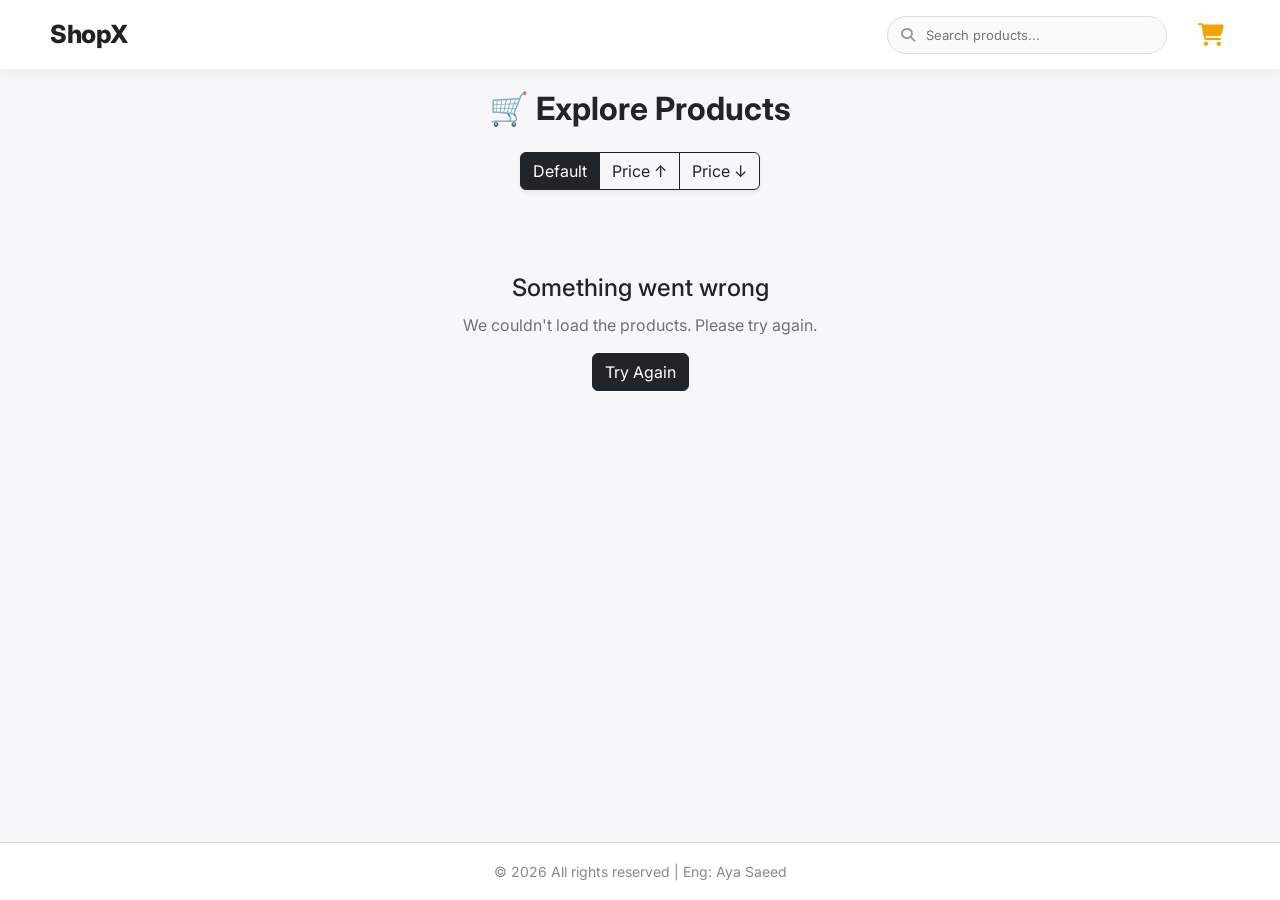
<file: index.html>
<!DOCTYPE html>
<html lang="en">

<head>
    <meta charset="UTF-8">
    <meta name="viewport" content="width=device-width, initial-scale=1.0">
    <title>ShopX</title>

    <link rel="preconnect" href="https://fonts.googleapis.com">
    <link rel="preconnect" href="https://fonts.gstatic.com" crossorigin>

    <link href="https://fonts.googleapis.com/css2?family=Inter:wght@400;500;600;700&display=swap" rel="stylesheet">
    <link href="https://cdn.jsdelivr.net/npm/bootstrap@5.3.8/dist/css/bootstrap.min.css" rel="stylesheet">

    <link rel="stylesheet" href="https://cdnjs.cloudflare.com/ajax/libs/font-awesome/6.5.0/css/all.min.css">

    <link rel="stylesheet" href="css/shopx.css">
    <link rel="stylesheet" href="css/navbar.css">
</head>

<body>
    <nav class="navbar shop-navbar">
        <div class="navbar-container">

            <a class="shop-logo" href="index.html">
                ShopX
            </a>

            <div class="navbar-actions">

                <div class="search-wrapper">
                    <i class="fa-solid fa-magnifying-glass"></i>
                    <input id="searchInput" type="text" aria-label="Search products" placeholder="Search products...">
                </div>

                <a href="cart.html" class="cart-btn" aria-label="Shopping cart">
                    <div class="cart-icon">
                        <i class="fa-solid fa-shopping-cart"></i>
                        <span id="cartCount" class="cart-badge">0</span>
                    </div>
                </a>

            </div>

        </div>
    </nav>
    <main class="container-fluid">

        <h2 class="mb-4 text-center fw-bold">🛒 Explore Products</h2>

        <div class="d-flex justify-content-center mb-4">
            <div class="btn-group shadow-sm">
                <button id="sortDefault" class="btn btn-outline-dark active">Default</button>
                <button id="sortAsc" class="btn btn-outline-dark">Price ↑</button>
                <button id="sortDesc" class="btn btn-outline-dark">Price ↓</button>
            </div>
        </div>

        <div id="products" class="products-grid">
            <!-- products  -->
        </div>


        <div class="pagination-wrapper mt-4">
            <button id="prev" class="btn btn-secondary">Prev</button>
            <div id="pagination" class="pagination"></div>
            <button id="next" class="btn btn-secondary">Next</button>
        </div>

    </main>


    <footer class="simple-footer">
        <p>© 2026 All rights reserved | Eng: Aya Saeed</p>
    </footer>

    <script src="https://cdn.jsdelivr.net/npm/bootstrap@5.3.8/dist/js/bootstrap.bundle.min.js"></script>
    <script src="js/shopx.js"></script>
</body>

</html>
</file>
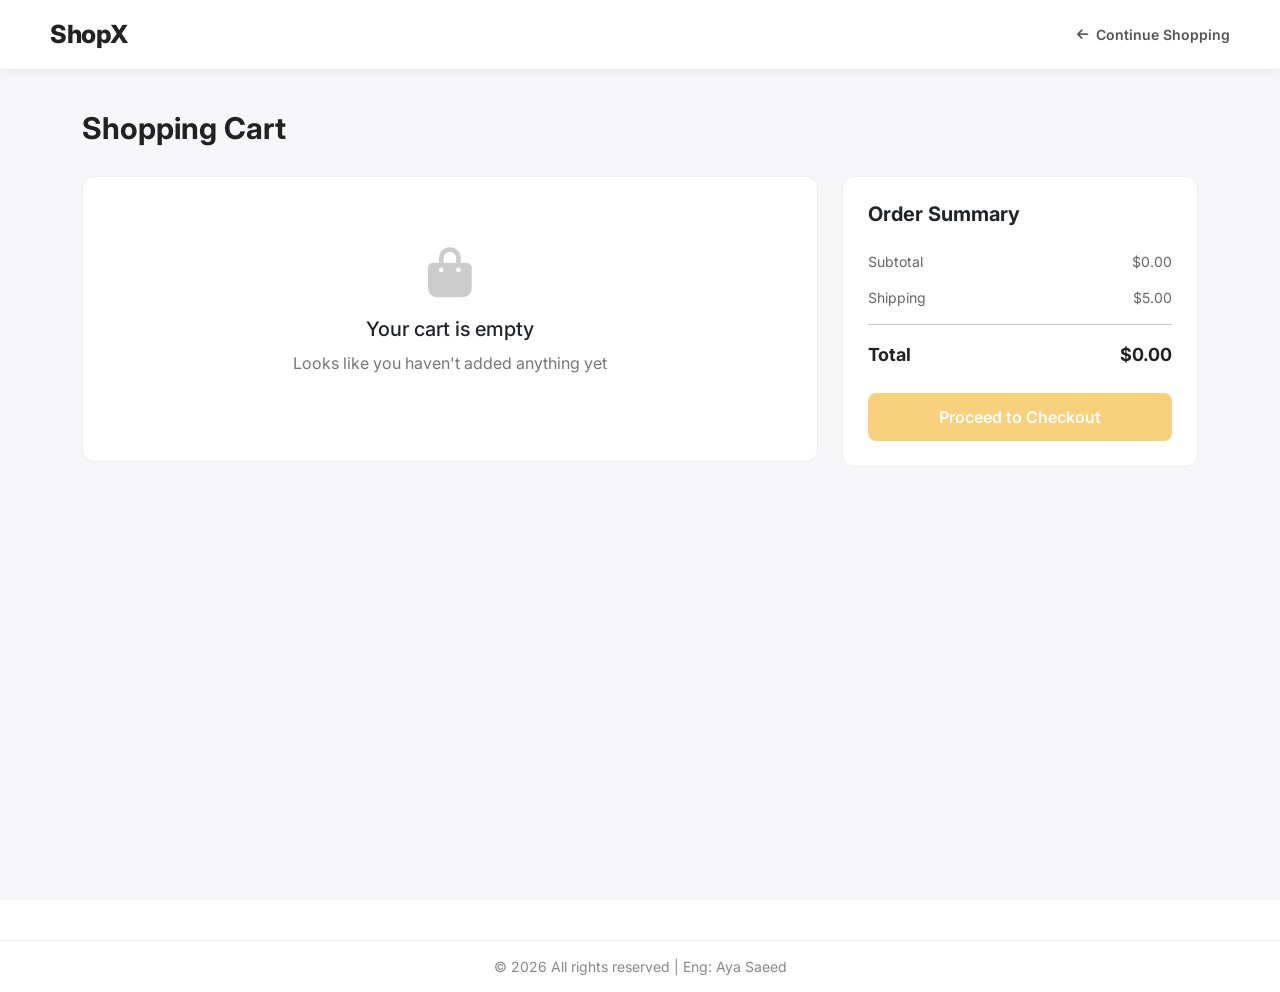
<file: cart.html>
<!DOCTYPE html>
<html lang="en">

<head>
    <meta charset="UTF-8">
    <meta name="viewport" content="width=device-width, initial-scale=1.0">

    <title>ShopX | Cart</title>
    <link rel="preconnect" href="https://fonts.googleapis.com">
    <link rel="preconnect" href="https://fonts.gstatic.com" crossorigin>

    <link href="https://fonts.googleapis.com/css2?family=Inter:wght@400;500;600;700&display=swap" rel="stylesheet">
    <link href="https://cdn.jsdelivr.net/npm/bootstrap@5.3.8/dist/css/bootstrap.min.css" rel="stylesheet">
    <link rel="stylesheet" href="https://cdnjs.cloudflare.com/ajax/libs/font-awesome/6.5.0/css/all.min.css">

    <link rel="stylesheet" href="css/cart.css">
    <link rel="stylesheet" href="css/navbar.css">
</head>

<body>
    <!-- Navbar -->
    <nav class="navbar shop-navbar">
        <div class="navbar-container">

            <a class="shop-logo" href="index.html">
                ShopX
            </a>

            <a href="index.html" class="continue-shopping">
                <i class="fa-solid fa-arrow-left"></i>
                Continue Shopping
            </a>

        </div>
    </nav>
    <!-- Cart -->
    <main class="cart-page">
        <div class="container">
            <h1 class="cart-title">
                Shopping Cart
            </h1>
            <div class="row g-4">
                <!-- Cart Items -->
                <div class="col-lg-8">

                    <section id="cartItems" class="cart-items">
                        <!-- Products will be rendered here -->
                    </section>
                </div>
                <!-- Summary -->
                <div class="col-lg-4">
                    <div class="cart-summary">
                        <h4>Order Summary</h4>
                        <div class="summary-row">
                            <span>Subtotal</span>
                            <span id="subtotal">$0.00</span>
                        </div>
                        <div class="summary-row">
                            <span>Shipping</span>
                            <span id="shipping">$5.00</span>
                        </div>
                        <hr>
                        <div class="summary-total">
                            <span>Total</span>
                            <span id="total">$0.00</span>
                        </div>
                        <button class="checkout-btn" aria-label="Proceed to checkout" disabled>
                            Proceed to Checkout
                        </button>

                    </div>

                </div>

            </div>
        </div>
    </main>
    <footer class="simple-footer">
        <p>© 2026 All rights reserved | Eng: Aya Saeed</p>
    </footer>
    <script src="https://cdn.jsdelivr.net/npm/bootstrap@5.3.8/dist/js/bootstrap.bundle.min.js"></script>
    <script src="js/cart.js"></script>

</body>

</html>
</file>
<file: css/shopx.css>
body {
    font-family: 'Inter', sans-serif;
    background: #f7f7f9;
    margin: 0;
    padding: 90px 0 0;

    min-height: 100vh;
    display: flex;
    flex-direction: column;
}


/* =========================
   PAGINATION
========================= */

.pagination-wrapper {
    display: none;
    align-items: center;
    justify-content: center;
    gap: 20px;
    margin-top: 35px;
}

.pagination-wrapper.show {
    display: flex;
}

.pagination {
    display: flex;
    align-items: center;
    gap: 6px;
    min-width: 0;
    max-width: 100%;
    overflow-x: auto;
    padding: 3px;
}

.page-btn {
    flex: 0 0 auto;
    min-width: 38px;
    height: 38px;
    border: 1px solid #dee2e6;
    background: white;
    padding: 6px 10px;
    border-radius: 8px;
    cursor: pointer;
    transition: .2s;
}

.page-btn:hover {
    background: #f1f1f1;
}

.page-btn.active {
    background: #212529;
    color: white;
    border-color: #212529;
}

.page-btn:disabled {
    opacity: .5;
    cursor: not-allowed;
}


/* =========================
   CONTAINER
========================= */

.container-fluid {
    padding-left: 60px;
    padding-right: 60px;
    flex: 1;
}


/* =========================
   PRODUCTS
========================= */

.products-grid {
    display: grid;
    grid-template-columns: repeat(auto-fill, minmax(220px, 1fr));
    gap: 20px;
    margin-top: 10px;
}


.card {
    height: 100%;
    border: none;
    border-radius: 18px;
    overflow: hidden;
    background: white;
}

.card:hover {
    box-shadow: 0 15px 30px rgba(0, 0, 0, .12) !important;
}

.card-img-top {
    height: 180px;
    object-fit: contain;
    padding: 15px;
}

.card-body {
    padding: 15px;
    min-height: 250px;
    display: flex;
    flex-direction: column;
}

.card-title {
    font-size: 15px;
    font-weight: 600;

    display: -webkit-box;
    -webkit-line-clamp: 2;
    -webkit-box-orient: vertical;

    overflow: hidden;
}

.product-description {
    font-size: 13px;
    color: #6b7280;
    line-height: 1.4;
    height: 55px;
    overflow: hidden;

    display: -webkit-box;
    -webkit-line-clamp: 3;
    -webkit-box-orient: vertical;
}

.product-price {
    font-size: 18px;
    font-weight: 700;
    color: #111827;
    margin-top: auto;
}


/* =========================
   ACCENT
========================= */

.accent-line {
    width: 35px;
    height: 3px;
    background: #111;
    border-radius: 20px;
    margin: 6px 0 12px;
    transition: .3s;
}

.card:hover .accent-line {
    width: 60px;
}


/* =========================
   EMPTY STATE
========================= */

.empty-state {
    grid-column: 1 / -1;
    text-align: center;
    padding: 60px 20px;
}

.empty-state h4 {
    margin-bottom: 10px;
}

.empty-state p {
    color: #6b7280;
}

.highlight {
    background: yellow;
}


/* =========================
   SKELETON
========================= */

.skeleton-card {
    background: white;
    border-radius: 18px;
    padding: 15px;
    height: 100%;
    box-shadow: 0 4px 10px rgba(0, 0, 0, 0.05);
}

.skeleton {
    background: linear-gradient(90deg,
            #f0f0f0 25%,
            #e0e0e0 37%,
            #f0f0f0 63%);

    background-size: 400% 100%;
    animation: shimmer 1.3s infinite linear;
    border-radius: 8px;
}

@keyframes shimmer {
    0% {
        background-position: 100% 0;
    }

    100% {
        background-position: -100% 0;
    }
}

.skeleton-img {
    width: 100%;
    height: 180px;
    margin-bottom: 15px;
}

.skeleton-title {
    height: 16px;
    width: 90%;
    margin-bottom: 10px;
}

.skeleton-line {
    width: 35px;
    height: 3px;
    margin: 8px 0 12px;
}

.skeleton-desc {
    width: 100%;
    height: 45px;
    margin-bottom: 15px;
}

.skeleton-price {
    height: 14px;
    width: 50%;
    margin-bottom: 15px;
}

.skeleton-btn {
    height: 38px;
    width: 100%;
    border-radius: 8px;
}


/* =========================
   FOOTER
========================= */

.simple-footer {
    width: 100%;
    margin-top: 80px;
    padding: 18px 0;

    background: #ffffff !important;
    color: #888;

    border-top: 1px solid #ddd;
    text-align: center;

    font-size: 14px;
}

.simple-footer p {
    margin: 0;
}


/* =========================
   LARGE LAPTOPS
========================= */

@media (max-width: 1400px) {

    .products-grid {
        grid-template-columns: repeat(4, 1fr);
    }
}


/* =========================
   TABLETS LANDSCAPE
========================= */

@media (max-width: 992px) {

    .products-grid {
        grid-template-columns: repeat(3, 1fr);
    }
}


/* =========================
   TABLETS
========================= */

@media (max-width: 768px) {

    body {
        padding-top: 180px;
    }

    .container-fluid {
        padding-left: 20px;
        padding-right: 20px;
    }

    .products-grid {
        grid-template-columns: repeat(2, 1fr);
    }

    h2 {
        font-size: 24px;
        margin-bottom: 20px !important;
    }
}


/* =========================
   MOBILE
========================= */

@media (max-width: 576px) {

    .container-fluid {
        padding-left: 15px;
        padding-right: 15px;
    }

    .products-grid {
        grid-template-columns: 1fr;
    }

    .card-img-top {
        height: 160px;
    }

    .pagination-wrapper {
        padding: 0 15px;
        gap: 8px;
    }

    .page-btn {
        padding: 6px 10px;
    }
}
</file>
<file: css/navbar.css>
/* =========================
   SHOPX NAVBAR
========================= */

.shop-navbar {
    position: fixed;
    top: 0;
    left: 0;
    width: 100%;
    height: 70px;
    z-index: 1000;

    background: rgba(255, 255, 255, 0.96);
    border-bottom: 1px solid #eee;

    box-shadow: 0 2px 12px rgba(0, 0, 0, 0.06);

    backdrop-filter: blur(8px);
}

.navbar-container {
    width: 100%;
    height: 100%;

    padding: 0 50px;

    display: flex;
    align-items: center;
    justify-content: space-between;
}

/* Logo */

.shop-logo {
    text-decoration: none;

    font-size: 25px;
    font-weight: 800;
    letter-spacing: -0.5px;

    color: #222;

    transition: color 0.2s ease;
}

.shop-logo:hover {
    color: #f0a500;
}

/* Right side */

.navbar-actions {
    display: flex;
    align-items: center;
    gap: 25px;
}

/* Search */

.search-wrapper {
    position: relative;
    width: 280px;
}

.search-wrapper i {
    position: absolute;
    left: 14px;
    top: 50%;

    transform: translateY(-50%);

    color: #999;
    font-size: 14px;

    pointer-events: none;
}

.search-wrapper input {
    width: 100%;
    height: 38px;

    padding: 0 15px 0 38px;

    border: 1px solid #ddd;
    border-radius: 20px;

    outline: none;

    background: #fafafa;

    font-size: 13px;

    transition: all 0.2s ease;
}

.search-wrapper input:focus {
    background: #fff;
    border-color: #f0a500;
    box-shadow: 0 0 0 3px rgba(240, 165, 0, 0.12);
}

/* Cart */

.cart-btn {
    position: relative;

    display: flex;
    align-items: center;
    justify-content: center;

    width: 38px;
    height: 38px;

    text-decoration: none;

    color: #222;

    border-radius: 50%;

    transition: background 0.2s ease;
}

.cart-btn:hover {
    background: #f7f7f7;
}

.cart-icon {
    position: relative;

    display: flex;
    align-items: center;
    justify-content: center;
}

.cart-icon i {
    font-size: 23px;
    color: #f0a500;
    transition: transform 0.2s ease;
}

.cart-btn:hover .cart-icon i {
    transform: translateY(-1px);
}

/* Badge */

.cart-badge {
    position: absolute;

    top: -9px;
    right: -10px;

    min-width: 18px;
    height: 18px;

    padding: 2px 5px;

    display: flex;
    align-items: center;
    justify-content: center;

    background: #e63946;
    color: #fff;

    border: 2px solid #fff;
    border-radius: 50%;

    font-size: 10px;
    font-weight: 700;
    line-height: 1;
}

.cart-badge:empty {
    display: none;
}

/* Continue Shopping */

.continue-shopping {
    display: flex;
    align-items: center;
    gap: 8px;

    text-decoration: none;

    color: #555;

    font-size: 14px;
    font-weight: 600;

    transition: all 0.2s ease;
}

.continue-shopping i {
    font-size: 13px;
}

.continue-shopping:hover {
    color: #f0a500;
}

/* Responsive */

@media (max-width: 768px) {

    .shop-navbar {
        height: auto;
        min-height: 65px;
    }

    .navbar-container {
        padding: 12px 20px;
    }

    .search-wrapper {
        width: 220px;
    }

}

@media (max-width: 576px) {

    .navbar-container {
        padding: 12px 15px;
    }

    .shop-logo {
        font-size: 22px;
    }

    .navbar-actions {
        gap: 12px;
    }

    .search-wrapper {
        width: 150px;
    }

    .search-wrapper input {
        font-size: 12px;
    }

}
</file>
<file: css/cart.css>
body {
    font-family: 'Inter', sans-serif;

}

.cart-page {

    padding: 110px 0 50px;
    background: #f7f7f9;
    min-height: 100vh;
}

.cart-title {
    font-size: 30px;
    font-weight: 700;
    margin-bottom: 30px;
    color: #222;
}


/* =========================
   CART ITEM
========================= */

.cart-item {
    background: #fff;
    border: 1px solid #eee;
    border-radius: 12px;
    padding: 18px;
    margin-bottom: 15px;

    display: flex;
    align-items: center;
    gap: 20px;
}

.cart-item-image {
    width: 100px;
    height: 100px;

    object-fit: contain;

    background: #f8f8f8;
    border-radius: 10px;
    padding: 10px;
}

.cart-item-info {
    flex: 1;
    min-width: 0;
}

.cart-item-title {
    font-size: 16px;
    font-weight: 600;
    margin-bottom: 8px;
    color: #222;

    display: -webkit-box;
    -webkit-line-clamp: 2;
    -webkit-box-orient: vertical;
    overflow: hidden;
}

.cart-item-price {
    font-size: 15px;
    font-weight: 600;
    color: #555;
}


/* =========================
   QUANTITY
========================= */

.quantity-control {
    display: flex;
    align-items: center;
    gap: 12px;
}

.quantity-btn {
    width: 30px;
    height: 30px;

    border: 1px solid #ddd;
    background: #fff;

    border-radius: 6px;

    display: flex;
    align-items: center;
    justify-content: center;

    cursor: pointer;
    transition: all 0.2s ease;
}

.quantity-btn:hover {
    background: #f5f5f5;
}

.quantity-btn.disabled {
    opacity: 0.4;
    cursor: not-allowed;
    pointer-events: none;
}

.quantity-value {
    min-width: 20px;
    text-align: center;
    font-weight: 600;
}


/* =========================
   REMOVE
========================= */

.remove-btn {
    border: none;
    background: transparent;

    color: #999;
    font-size: 16px;

    cursor: pointer;

    transition: color 0.2s ease;
}

.remove-btn:hover {
    color: #e63946;
}


/* =========================
   SUMMARY
========================= */

.cart-summary {
    background: #fff;

    border: 1px solid #eee;
    border-radius: 12px;

    padding: 25px;

    position: sticky;
    top: 100px;
}

.cart-summary h4 {
    font-size: 20px;
    font-weight: 700;
    margin-bottom: 25px;
}

.summary-row,
.summary-total {
    display: flex;
    justify-content: space-between;
    align-items: center;
}

.summary-row {
    margin-bottom: 15px;
    color: #666;
    font-size: 14px;
}

.summary-total {
    font-size: 18px;
    font-weight: 700;
    color: #222;
}

.checkout-btn {
    width: 100%;

    margin-top: 25px;

    padding: 12px;

    border: none;
    border-radius: 8px;

    background: #f0a500;
    color: #fff;

    font-weight: 600;

    transition: all 0.2s ease;
}

.checkout-btn:hover {
    background: #d99100;
}

.checkout-btn:disabled {
    opacity: 0.5;
    cursor: not-allowed;
}

.checkout-btn:disabled:hover {
    background: #f0a500;
}


/* =========================
   EMPTY CART
========================= */

.empty-cart {
    background: #fff;
    border: 1px solid #eee;
    border-radius: 12px;

    padding: 70px 20px;

    text-align: center;
}

.empty-cart i {
    font-size: 50px;
    color: #ccc;
    margin-bottom: 20px;
}

.empty-cart h3 {
    font-size: 20px;
    margin-bottom: 10px;
}

.empty-cart p {
    color: #777;
}


/* =========================
   FOOTER
========================= */

.simple-footer {
    text-align: center;
    padding: 15px 0;
    font-size: 14px;
    color: #888;
    border-top: 1px solid #eee;
    margin-top: 40px;
    background: transparent;
}

.simple-footer p {
    margin: 0;
}


/* =========================
   RESPONSIVE
========================= */

@media (max-width: 768px) {

    .cart-page {
        padding-top: 95px;
    }

    .cart-title {
        font-size: 25px;
    }

    .cart-item {
        padding: 12px;
        gap: 12px;
    }

    .cart-item-image {
        width: 75px;
        height: 75px;
    }

    .cart-item-title {
        font-size: 14px;
    }

    .cart-item-price {
        font-size: 13px;
    }

    .quantity-control {
        gap: 6px;
    }

    .quantity-btn {
        width: 27px;
        height: 27px;
    }

    .cart-summary {
        position: static;
    }
}
</file>
